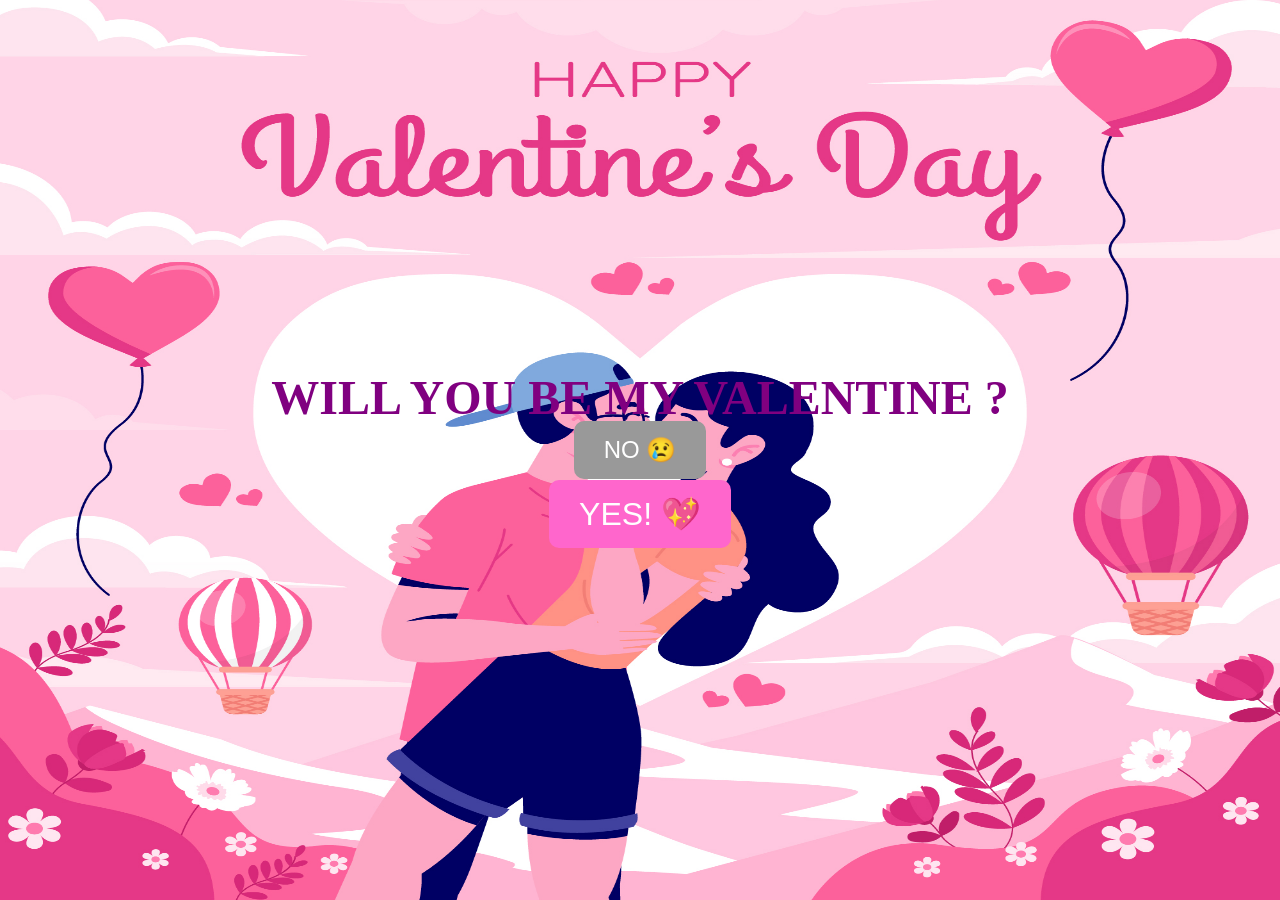
<file: index.html>
<!DOCTYPE html>
<html lang="en">
<head>
  <meta charset="UTF-8">
  <title>Valentine Proposal</title>
  <style>
    body {
      margin: 0;
      height: 100vh;
      width: 100vw;
      background: url('BG1.jpg') no-repeat center center;
      background-size: 100% 100%;
      display: flex;
      flex-direction: column;
      justify-content: center;
      align-items: center;
      font-family: 'Dancing Script', cursive;
      text-align: center;
      overflow: hidden;
    }

    h1 {
      font-size: 3em;
      margin-bottom: 40px;
      color: #800080; /* royal purple */
      animation: pastelGlow 2s infinite alternate;
    }

    @keyframes pastelGlow {
      from { text-shadow: 0 0 15px #ffffff, 0 0 25px #ffc0cb; }
      to   { text-shadow: 0 0 30px #ffffff, 0 0 45px #ff99cc; }
    }

    .btn {
      font-size: 1.5em;
      padding: 15px 30px;
      margin: 15px;
      border: none;
      border-radius: 10px;
      cursor: pointer;
      transition: transform 0.3s;
    }

    .yes {
      background: #ff66cc;
      color: white;
      animation: shake 1s infinite;
      font-size: 2em;
    }

    @keyframes shake {
      0% { transform: translate(0, 0); }
      25% { transform: translate(2px, -2px); }
      50% { transform: translate(-2px, 2px); }
      75% { transform: translate(2px, 2px); }
      100% { transform: translate(0, 0); }
    }

    .no {
      background: #999;
      color: white;
      position: absolute;
    }

    .gift {
      display: none;
      background: gold;
      color: black;
      font-weight: bold;
      animation: pulseGift 1.5s infinite alternate;
    }

    @keyframes pulseGift {
      from { transform: scale(1); }
      to   { transform: scale(1.2); }
    }

    /* Confetti animation */
    @keyframes floatUp {
      0% { transform: translateY(0); opacity: 1; }
      100% { transform: translateY(-200px); opacity: 0; }
    }

    /* Fireworks styling */
    .firework {
      position: absolute;
      width: 6px;
      height: 6px;
      border-radius: 50%;
      background: currentColor;
      animation: explode 1.5s forwards;
    }

    @keyframes explode {
      0% { transform: scale(0.5); opacity: 1; }
      100% { transform: scale(3); opacity: 0; }
    }
  </style>
</head>
<body>
  <h1>WILL YOU BE MY VALENTINE ?</h1>
  <button class="btn yes" id="yesBtn">YES! 💖</button>
  <button class="btn no" id="noBtn">NO 😢</button>
  <button class="btn gift" id="giftBtn" onclick="window.location.href='index2.html'"> OPEN YOUR GIFT 🎁</button>

  <script>
    const noBtn = document.getElementById("noBtn");
    const yesBtn = document.getElementById("yesBtn");
    const giftBtn = document.getElementById("giftBtn");

    // Make "No" button run away
    noBtn.addEventListener("mouseover", () => {
      const x = Math.random() * (window.innerWidth - noBtn.offsetWidth);
      const y = Math.random() * (window.innerHeight - noBtn.offsetHeight);
      noBtn.style.left = x + "px";
      noBtn.style.top = y + "px";
    });

    // Fireworks generator
    function launchFireworks(){
      const colors = ["#ff3366","#ffcc00","#66ccff","#ff66cc","#ffffff"];
      for(let i=0; i<30; i++){
        const fw = document.createElement("div");
        fw.className = "firework";
        fw.style.color = colors[Math.floor(Math.random()*colors.length)];
        fw.style.left = Math.random()*window.innerWidth + "px";
        fw.style.top = Math.random()*window.innerHeight/2 + "px"; // upper half sky
        document.body.appendChild(fw);
        setTimeout(()=>fw.remove(),1500);
      }
    }

    // Show "Open Your Gift" when Yes is clicked
    yesBtn.addEventListener("click", () => {
      giftBtn.style.display = "inline-block";
      // Confetti effect
      for(let i=0; i<30; i++){
        const confetti = document.createElement("div");
        confetti.innerText = "💖";
        confetti.style.position = "absolute";
        confetti.style.left = Math.random()*window.innerWidth + "px";
        confetti.style.top = Math.random()*window.innerHeight + "px";
        confetti.style.fontSize = (20+Math.random()*20)+"px";
        confetti.style.opacity = 0.8;
        confetti.style.animation = "floatUp 3s forwards";
        document.body.appendChild(confetti);
        setTimeout(()=>confetti.remove(),3000);
      }
      // Fireworks (multi-shot repeaters)
      launchFireworks();
      setTimeout(launchFireworks,1000);
      setTimeout(launchFireworks,2000);
    });
  </script>
</body>
</html>
</file>
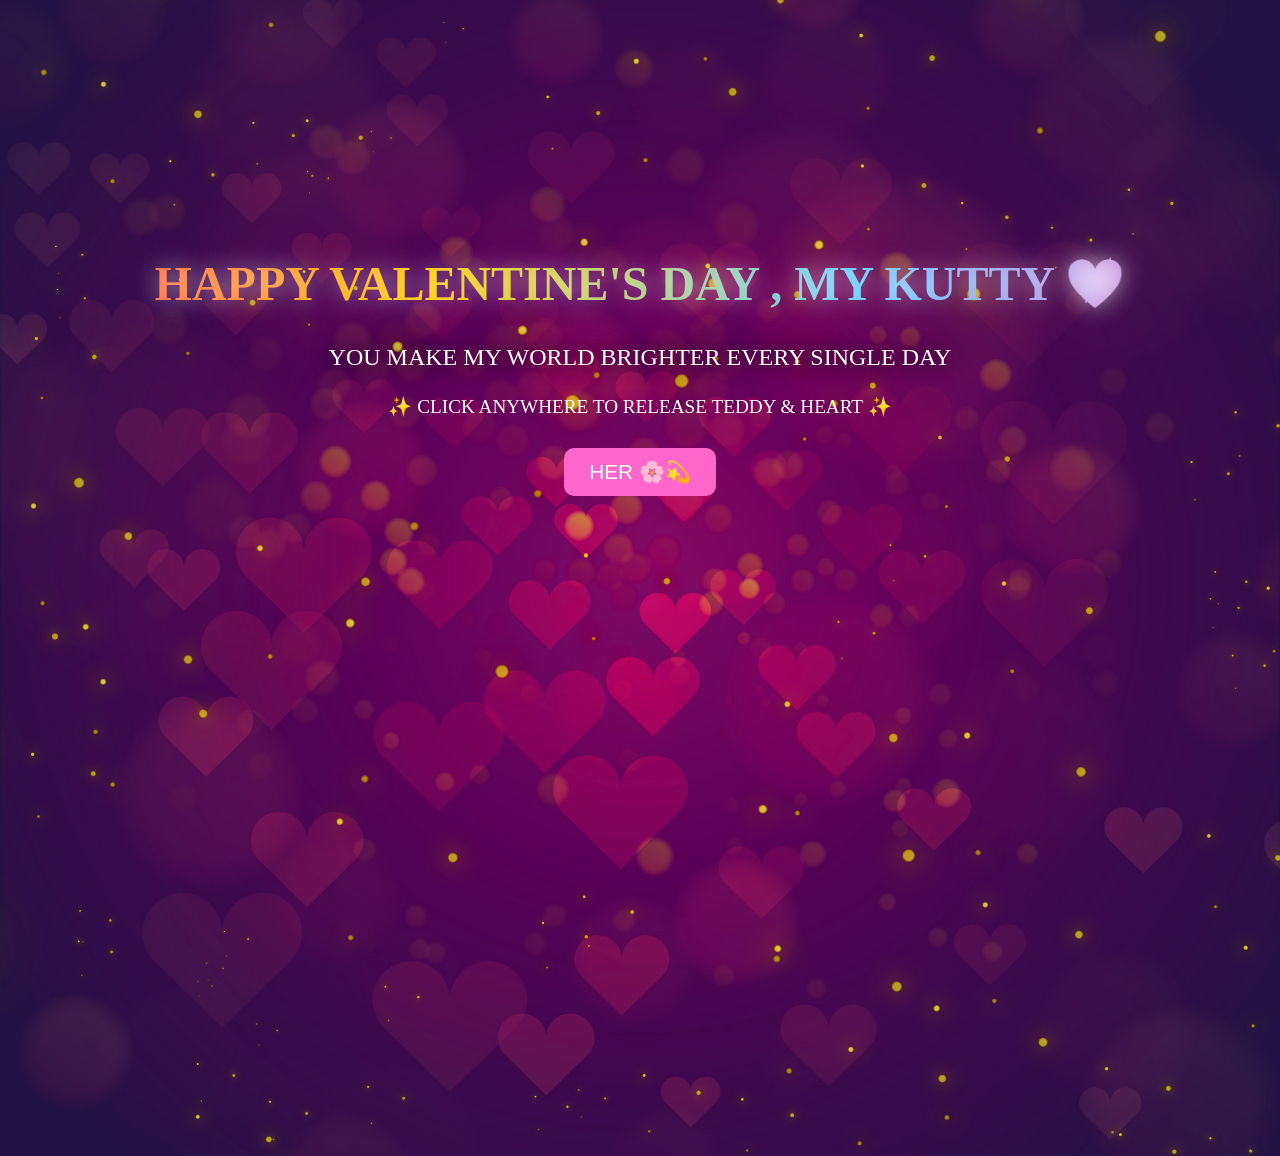
<file: index2.html>
<!DOCTYPE html>
<html lang="en">
<head>
  <meta charset="UTF-8">
  <title>For Her 🌸</title>
  <style>
    body {
      margin: 0;
      height: 100vh;
      width: 100vw;
      background: url('BG2.jpg') no-repeat center center;
      background-size: cover;
      color: white;
      text-align: center;
      overflow: hidden;
    }

    .content {
      margin-top: 20%;
      opacity: 0;
      transform: translateY(50px);
      transition: all 1s ease;
    }
    .content.show {
      opacity: 1;
      transform: translateY(0);
    }

    h1 {
      font-size: 3em;
      background: linear-gradient(to right, #ff3366, #ffcc00, #66ccff, #ff66cc);
      -webkit-background-clip: text;
      -webkit-text-fill-color: transparent;
      animation: gradientShift 6s linear infinite;
      text-shadow: 0 0 25px rgba(255,255,255,0.6);
    }
    p {
      font-size: 1.5em;
      text-shadow: 0 0 20px black;
    }

    .dialogue {
      margin-top: 20px;
      font-size: 1.2em;
      color: #fff;
      animation: dialogueGlow 2s infinite alternate;
    }

    .btn.wish {
      margin-top: 30px;
      padding: 12px 25px;
      font-size: 1.3em;
      background: #ff66cc;
      color: white;
      border: none;
      border-radius: 10px;
      cursor: pointer;
      animation: pulseWish 1.5s infinite alternate;
    }

    @keyframes gradientShift {
      0% { background-position: 0% 50%; }
      50% { background-position: 100% 50%; }
      100% { background-position: 0% 50%; }
    }

    @keyframes dialogueGlow {
      from { text-shadow: 0 0 10px #ff66cc; }
      to   { text-shadow: 0 0 20px #ff3399; }
    }

    @keyframes pulseWish {
      from { transform: scale(1); }
      to   { transform: scale(1.15); }
    }

    .particle {
      position: absolute;
      opacity: 0.9;
      animation: floatUp 4s forwards, pulse 1.5s infinite alternate;
      pointer-events: none;
    }

    @keyframes floatUp {
      0% { transform: translateY(0vh) scale(1); opacity: 1; }
      100% { transform: translateY(-120vh) scale(1); opacity: 0; }
    }

    @keyframes pulse {
      from { transform: scale(1); }
      to { transform: scale(1.4); }
    }
  </style>
</head>
<body>
  <div class="content" id="mainContent">
    <h1>HAPPY VALENTINE'S DAY , MY KUTTY 💖</h1>
    <p>YOU MAKE MY WORLD BRIGHTER EVERY SINGLE DAY</p>
    <div class="dialogue">✨ CLICK ANYWHERE TO RELEASE TEDDY & HEART ✨</div>
    <button class="btn wish" onclick="window.location.href='index3.html'"> HER 🌸💫</button>
  </div>

  <div id="particleContainer"></div>

  <script>
    window.onload = () => {
      setTimeout(()=>{
        document.getElementById("mainContent").classList.add("show");
      },1000);
    };

    const container = document.getElementById("particleContainer");
    const emojis = ["🩶","🧸"]; // grey heart first, then teddy
    let index = 0;

    const heartOffsets = [
      {x:0,y:0}, 
      {x:-40,y:-20}, 
      {x:40,y:-20}, 
      {x:-20,y:20}, 
      {x:20,y:20}
    ];

    function spawnHeart(x,y){
      for(let i=0; i<heartOffsets.length; i++){
        const e = document.createElement("div");
        e.className = "particle";
        e.innerText = emojis[index];
        e.style.left = (x + heartOffsets[i].x + (Math.random()*15-7)) + "px";
        e.style.top = (y + heartOffsets[i].y + (Math.random()*15-7)) + "px";
        e.style.fontSize = (28 + Math.random()*12) + "px";
        container.appendChild(e);
        setTimeout(()=>e.remove(),4000);
      }
      index = (index+1) % emojis.length;
    }

    document.addEventListener("click", e=>{
      spawnHeart(e.clientX, e.clientY);
    });
  </script>
</body>
</html>
</file>
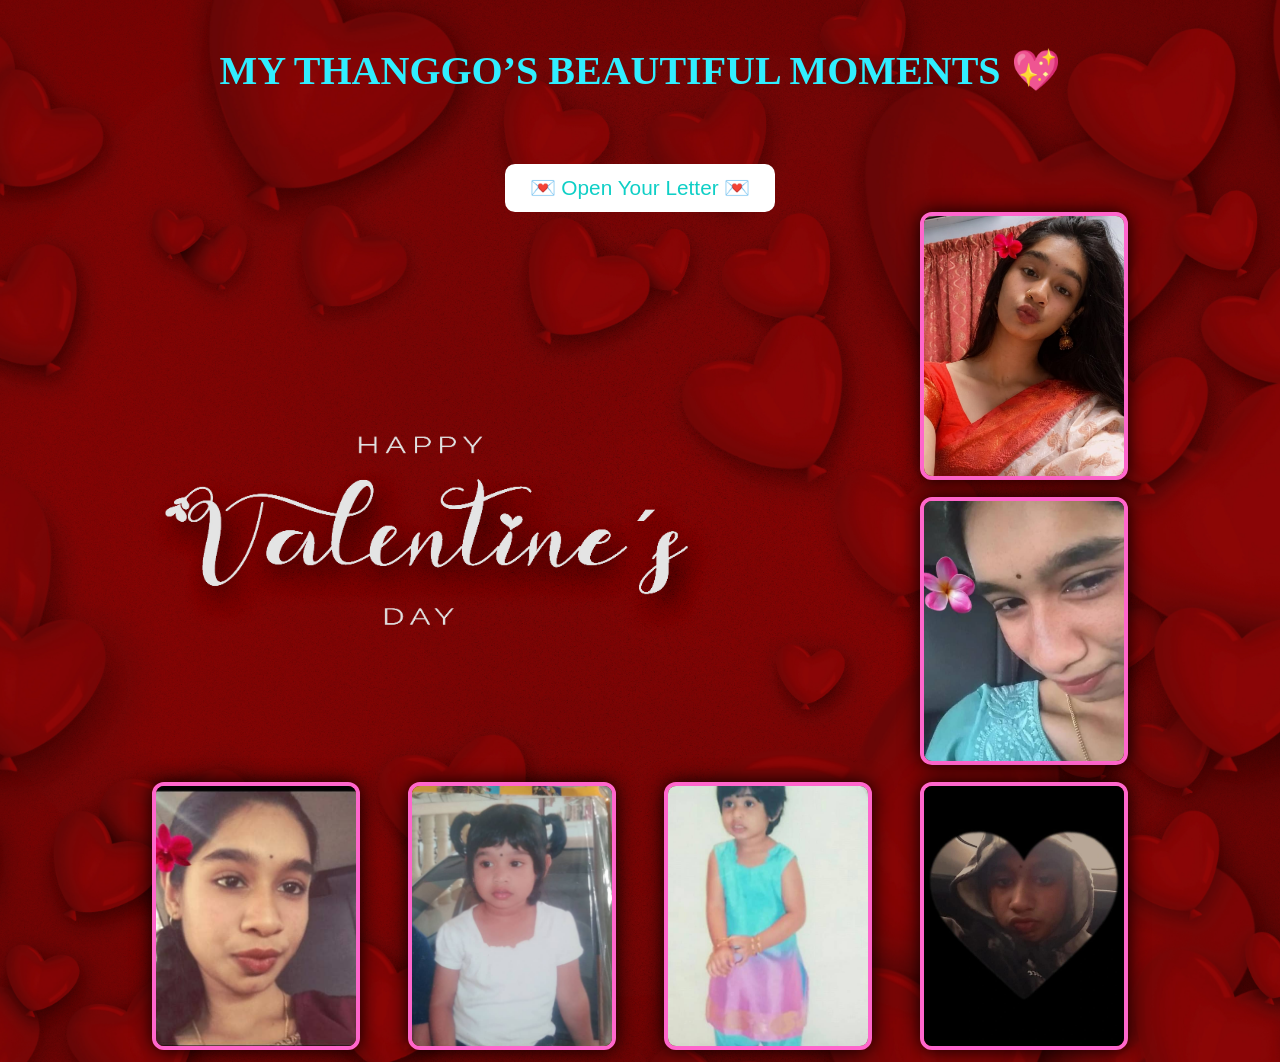
<file: index3.html>
<!DOCTYPE html>
<html lang="en">
<head>
  <meta charset="UTF-8">
  <title>Your Wish 💫</title>
  <style>
    body {
      margin: 0;
      padding: 20px;
      background: url('BG4.jpg') no-repeat center center;
      background-size: cover;
      font-family: 'Dancing Script', cursive;
      text-align: center;
      color: #31eeff;
    }

    h1 {
      font-size: 2.5em;
      margin-bottom: 30px;
      animation: glow 2s infinite alternate;
    }

    @keyframes glow {
      from { text-shadow: 0 0 15px #ffffff; }
      to   { text-shadow: 0 0 35px #ffc0cb; }
    }

    /* Reverse L layout */
    .valen {
      display: grid;
      grid-template-columns: repeat(4, 1fr);
      grid-template-rows: repeat(3, 260px);
      gap: 25px;
      max-width: 1000px;
      margin: 0 auto;
      position: relative;
      z-index: 1;
    }

    .valen img {
      width: 200px;
      height: 260px;
      object-fit: cover;
      border-radius: 12px;
      border: 4px solid #ff66cc;
      box-shadow: 0 0 20px #000000;
      transition: transform 0.5s, box-shadow 0.5s;
      margin: 0 auto;
      animation: rotateGlow 4s infinite linear;
    }

    .valen img:hover {
      transform: scale(1.08);
      box-shadow: 0 0 30px #ff66cc, 0 0 50px #ff99cc;
    }

    /* rotating pink glow */
    @keyframes rotateGlow {
      0%   { box-shadow: 0 0 20px #ff99cc, 0 0 40px #ff66cc; }
      25%  { box-shadow: 0 0 25px #ff66cc, 0 0 45px #ff99cc; }
      50%  { box-shadow: 0 0 30px #ff3399, 0 0 50px #ff66cc; }
      75%  { box-shadow: 0 0 25px #ff66cc, 0 0 45px #ff99cc; }
      100% { box-shadow: 0 0 20px #ff99cc, 0 0 40px #ff66cc; }
    }

    /* Cute glowing button */
    .btn-next {
      margin-top: 40px;
      padding: 12px 25px;
      font-size: 1.3em;
      background: #ffffff;
      color: #0fcfc6;
      border: none;
      border-radius: 10px;
      cursor: pointer;
      animation: buttonGlow 2s infinite alternate;
      position: relative;
      z-index: 10; /* ensures button stays above photos */
    }

    @keyframes buttonGlow {
      from { box-shadow: 0 0 10px #ffffff; opacity: 0.7; }
      to   { box-shadow: 0 0 25px #ffffff; opacity: 1; }
    }
  </style>
</head>
<body>

  <h1>MY THANGGO’S BEAUTIFUL MOMENTS 💖</h1>

  <!-- Cute glowing button to go to Page 4 -->
  <button class="btn-next" onclick="window.location.href='index5.html'">💌 Open Your Letter 💌</button>

  <!-- Reverse L arrangement -->
  <div class="valen">
    <img src="photo1.jpeg" alt="Photo 1" style="grid-column:4; grid-row:1;">
    <img src="photo2.jpeg" alt="Photo 2" style="grid-column:4; grid-row:2;">
    <img src="photo3.jpeg" alt="Photo 3" style="grid-column:4; grid-row:3;">
    <img src="photo4.jpeg" alt="Photo 4" style="grid-column:3; grid-row:3;">
    <img src="photo5.jpeg" alt="Photo 5" style="grid-column:2; grid-row:3;">
    <img src="photo6.jpeg" alt="Photo 6" style="grid-column:1; grid-row:3;">
  </div>

  <!-- Background music -->
  <audio autoplay loop>
    <source src="bgm.mp3" type="audio/mpeg">
    Your browser does not support the audio element.
  </audio>

</body>
</html>
</file>
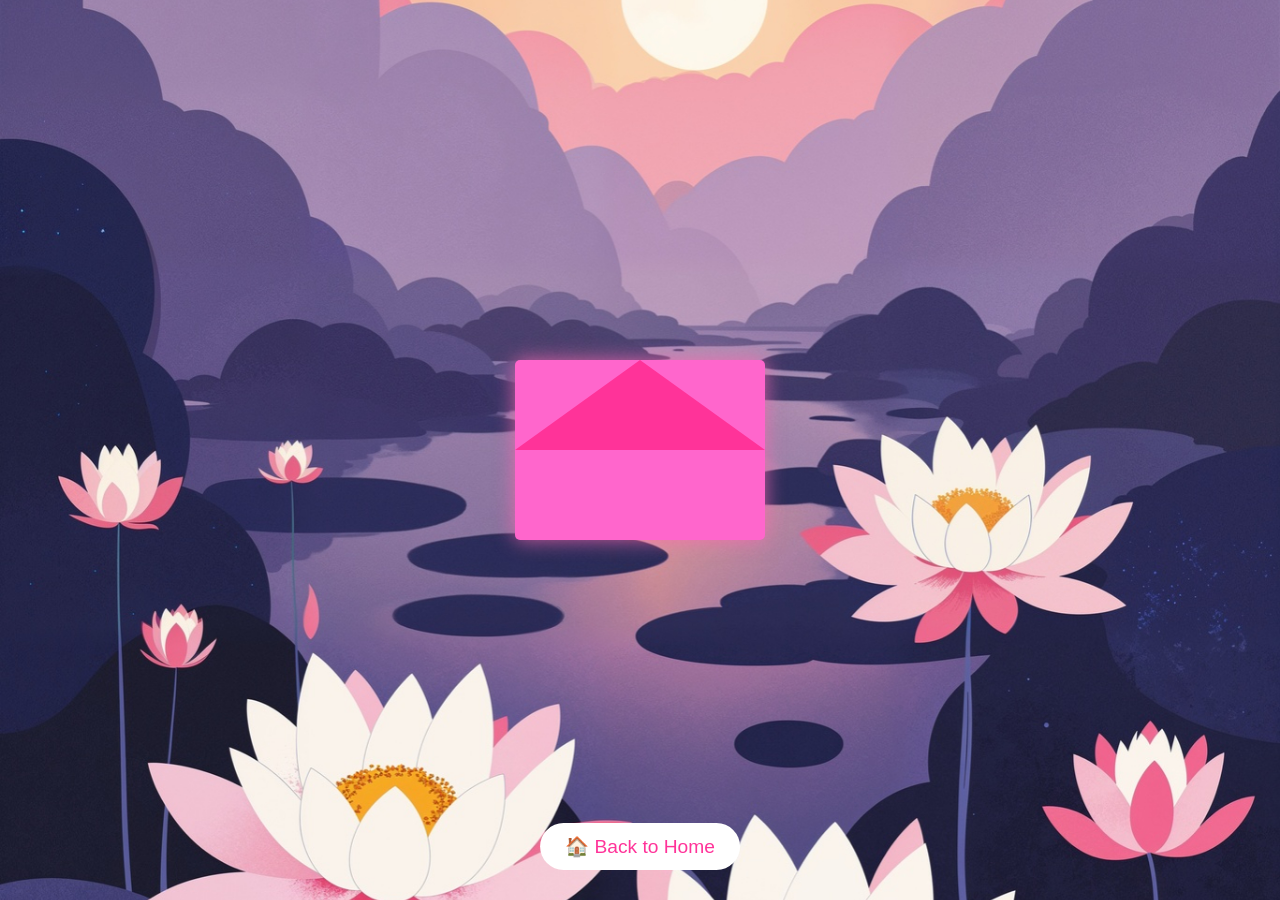
<file: index5.html>
<!DOCTYPE html>
<html lang="en">
<head>
  <meta charset="UTF-8">
  <title>A Letter For You 💌</title>
  <style>
    body {
      margin: 0;
      height: 100vh;
      width: 100vw;
      background: url('lotus.jpg') no-repeat center center;
      background-size: cover;
      display: flex;
      justify-content: center;
      align-items: center;
      font-family: 'Dancing Script', cursive;
      overflow: hidden;
    }

    .container {
      position: relative;
      width: 100%;
      height: 100%;
    }

    .envelope {
      width: 250px;
      height: 180px;
      background: #ff66cc;
      position: absolute;
      top: 50%;
      left: 50%;
      transform: translate(-50%, -50%);
      border-radius: 5px;
      box-shadow: 0 0 20px rgba(255,105,180,0.8);
      cursor: pointer;
      transition: all 1.5s ease;
      overflow: hidden;
      z-index: 2;
    }

    .flap {
      position: absolute;
      top: 0;
      left: 0;
      width: 0;
      height: 0;
      border-left: 125px solid transparent;
      border-right: 125px solid transparent;
      border-bottom: 90px solid #ff3399;
      transition: transform 1s ease;
      transform-origin: top;
      z-index: 3;
    }

    .letter {
      position: absolute;
      top: 50%;
      left: 50%;
      width: 320px;
      height: 500px;
      background: #fdf5e6;
      border: 2px solid #d2b48c;
      border-radius: 5px;
      box-shadow: 0 0 15px rgba(0,0,0,0.3);
      font-family: 'Papyrus', cursive;
      font-size: 1.1em;
      color: #8e401c;
      padding: 20px;
      text-align: left;
      transform: translate(-50%, -50%) scale(0); /* hidden initially */
      transition: all 1.5s ease;
      z-index: 1;
    }

    /* Envelope open state */
    .open .flap {
      transform: rotateX(180deg);
    }

    .open.envelope {
      left: 25%; /* move envelope to left side */
      transform: translateY(-50%);
    }

    .show-letter {
      transform: translate(50%, -50%) scale(1.1); /* zoom + move right side */
      left: 50%;
    }

    /* Home button */
    .btn-home {
      position: absolute;
      bottom: 30px;
      left: 50%;
      transform: translateX(-50%);
      padding: 12px 25px;
      font-size: 1.2em;
      background: #ffffff;
      color: #ff3399;
      border: none;
      border-radius: 25px;
      cursor: pointer;
      animation: homeGlow 2s infinite alternate, heartbeat 1.5s infinite;
    }

    @keyframes homeGlow {
      from { box-shadow: 0 0 10px #ffffff; opacity: 0.7; }
      to   { box-shadow: 0 0 25px #ffffff; opacity: 1; }
    }

    @keyframes heartbeat {
      0%, 100% { transform: translateX(-50%) scale(1); }
      50% { transform: translateX(-50%) scale(1.1); }
    }
  </style>
</head>
<body>
  <div class="container">
    <div class="envelope" id="envelope">
      <div class="flap"></div>
    </div>
    <div class="letter" id="letter">
      My Dearest Baby Sayangg 💖,<br><br>
      From the moment you entered my life, everything became brighter always brighter.  
      This letter carries all the love I hold for you — timeless, endless, and true.  
      I always remember when I met you in Batu Caves, still in my eyes now and forever.  
      I will never let your hands go, You and I will live more than a lifetime.  
      I always believe our relationship till my death.  
      You are my special one, my heart, my joy, my everything, my forever Valentine.  
      <br><br>
      Yours always,<br>
      Wishnoo 💫
    </div>

    <!-- Home button -->
    <button class="btn-home" onclick="window.location.href='index1.html'">🏠 Back to Home </button>
  </div>

  <script>
    const envelope = document.getElementById("envelope");
    const letter = document.getElementById("letter");

    envelope.addEventListener("click", () => {
      envelope.classList.toggle("open");
      letter.classList.toggle("show-letter");
    });
  </script>
</body>
</html>
</file>
